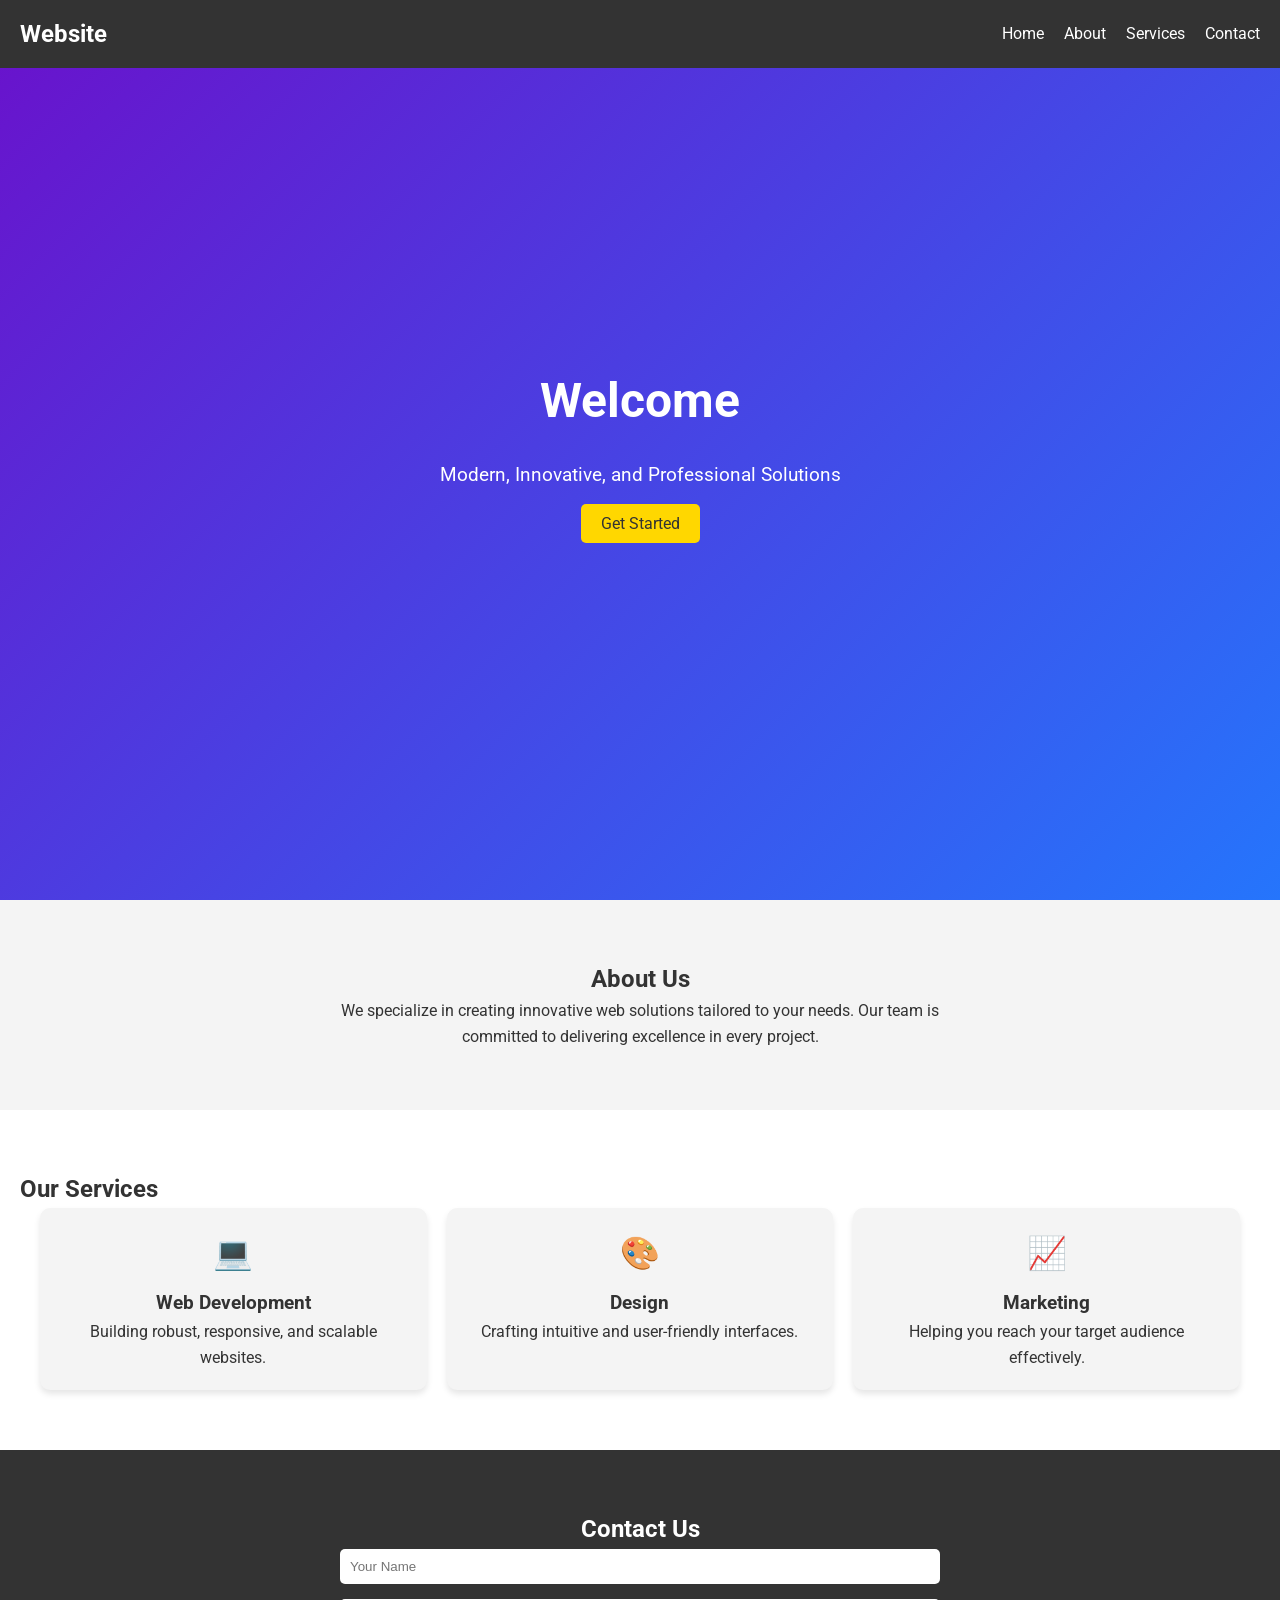
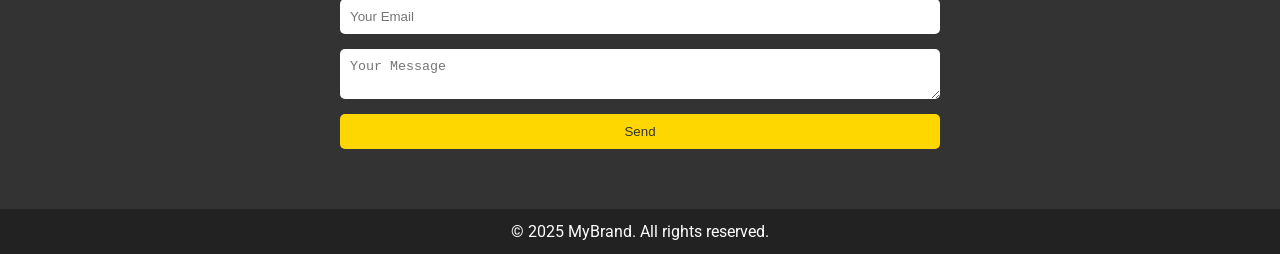
<file: index.html>
<!DOCTYPE html>
<html lang="en">
<head>
    <meta charset="UTF-8">
    <meta name="viewport" content="width=device-width, initial-scale=1.0">
    <title>Advanced Responsive Website</title>
    <link rel="stylesheet" href="new.css">
    <link href="https://fonts.googleapis.com/css2?family=Roboto:wght@300;400;700&display=swap" rel="stylesheet">
</head>
<body>
    <header class="header">
        <div class="container">
            <div class="logo">Website</div>
            <nav>
                <ul class="nav-links">
                    <li><a href="#home">Home</a></li>
                    <li><a href="#about">About</a></li>
                    <li><a href="#services">Services</a></li>
                    <li><a href="#contact">Contact</a></li>
                </ul>
            </nav>
            <button class="menu-toggle" onclick="toggleMenu()">☰</button>
        </div>
    </header>

    <section id="home" class="hero-section">
        <div class="hero-content">
            <h1>Welcome</h1>
            <p>Modern, Innovative, and Professional Solutions</p>
            <a href="#services" class="cta">Get Started</a>
        </div>
    </section>

    <section id="about" class="about-section">
        <h2>About Us</h2>
        <p>We specialize in creating innovative web solutions tailored to your needs. Our team is committed to delivering excellence in every project.</p>
    </section>

    <section id="services" class="services-section">
        <h2>Our Services</h2>
        <div class="service-grid">
            <div class="service-card">
                <div class="icon">💻</div>
                <h3>Web Development</h3>
                <p>Building robust, responsive, and scalable websites.</p>
            </div>
            <div class="service-card">
                <div class="icon">🎨</div>
                <h3>Design</h3>
                <p>Crafting intuitive and user-friendly interfaces.</p>
            </div>
            <div class="service-card">
                <div class="icon">📈</div>
                <h3>Marketing</h3>
                <p>Helping you reach your target audience effectively.</p>
            </div>
        </div>
    </section>

    <section id="contact" class="contact-section">
        <h2>Contact Us</h2>
        <form>
            <input type="text" placeholder="Your Name" required>
            <input type="email" placeholder="Your Email" required>
            <textarea placeholder="Your Message" required></textarea>
            <button type="submit">Send</button>
        </form>
    </section>

    <footer class="footer">
        <p>© 2025 MyBrand. All rights reserved.</p>
    </footer>

    <script src="script.js"></script>
</body>
</html>
</file>
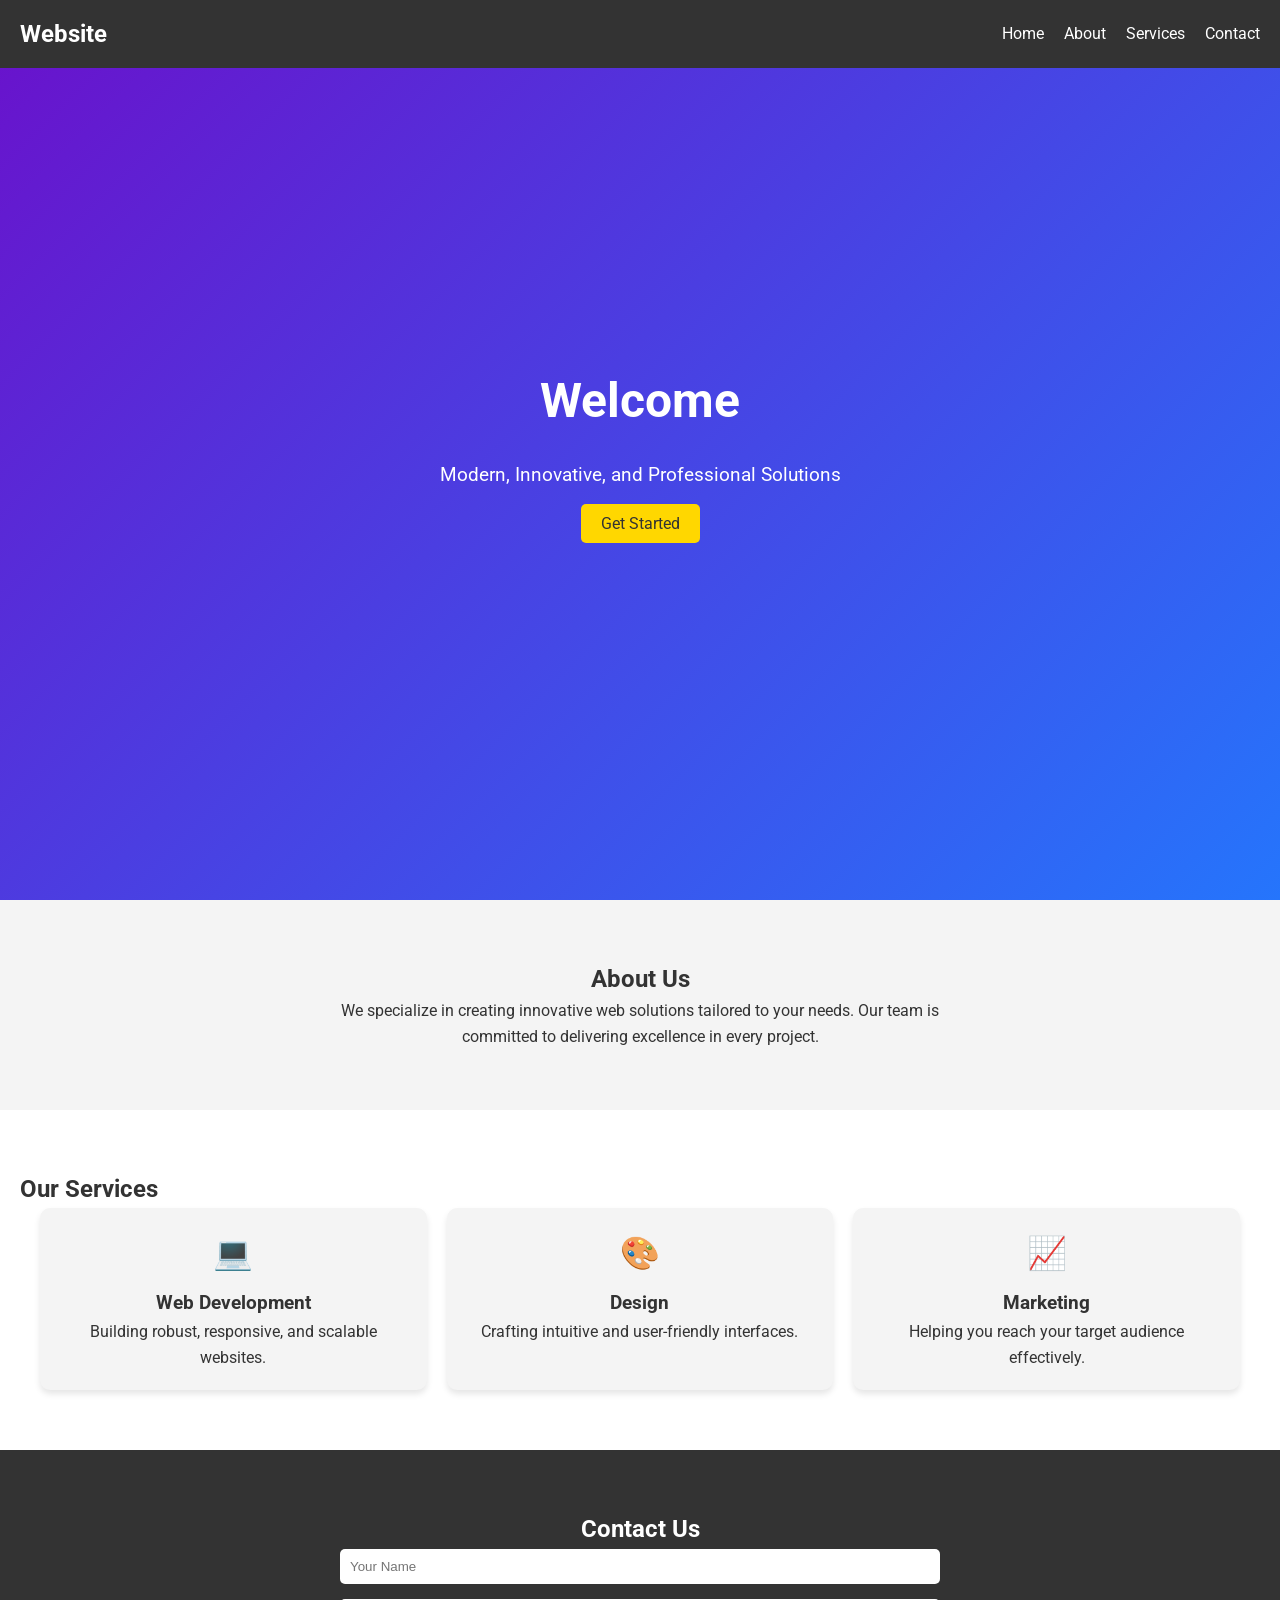
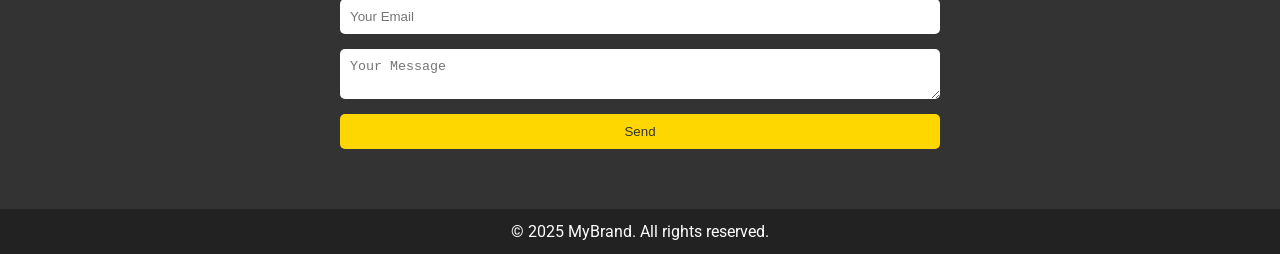
<file: responsive website.html>
<!DOCTYPE html>
<html lang="en">
<head>
    <meta charset="UTF-8">
    <meta name="viewport" content="width=device-width, initial-scale=1.0">
    <title>Advanced Responsive Website</title>
    <link rel="stylesheet" href="responsive website.css">
    <link href="https://fonts.googleapis.com/css2?family=Roboto:wght@300;400;700&display=swap" rel="stylesheet">
</head>
<body>
    <header class="header">
        <div class="container">
            <div class="logo">Website</div>
            <nav>
                <ul class="nav-links">
                    <li><a href="#home">Home</a></li>
                    <li><a href="#about">About</a></li>
                    <li><a href="#services">Services</a></li>
                    <li><a href="#contact">Contact</a></li>
                </ul>
            </nav>
            <button class="menu-toggle" onclick="toggleMenu()">☰</button>
        </div>
    </header>

    <section id="home" class="hero-section">
        <div class="hero-content">
            <h1>Welcome</h1>
            <p>Modern, Innovative, and Professional Solutions</p>
            <a href="#services" class="cta">Get Started</a>
        </div>
    </section>

    <section id="about" class="about-section">
        <h2>About Us</h2>
        <p>We specialize in creating innovative web solutions tailored to your needs. Our team is committed to delivering excellence in every project.</p>
    </section>

    <section id="services" class="services-section">
        <h2>Our Services</h2>
        <div class="service-grid">
            <div class="service-card">
                <div class="icon">💻</div>
                <h3>Web Development</h3>
                <p>Building robust, responsive, and scalable websites.</p>
            </div>
            <div class="service-card">
                <div class="icon">🎨</div>
                <h3>Design</h3>
                <p>Crafting intuitive and user-friendly interfaces.</p>
            </div>
            <div class="service-card">
                <div class="icon">📈</div>
                <h3>Marketing</h3>
                <p>Helping you reach your target audience effectively.</p>
            </div>
        </div>
    </section>

    <section id="contact" class="contact-section">
        <h2>Contact Us</h2>
        <form>
            <input type="text" placeholder="Your Name" required>
            <input type="email" placeholder="Your Email" required>
            <textarea placeholder="Your Message" required></textarea>
            <button type="submit">Send</button>
        </form>
    </section>

    <footer class="footer">
        <p>© 2025 MyBrand. All rights reserved.</p>
    </footer>

    <script src="responsive website.js"></script>
</body>
</html>
</file>
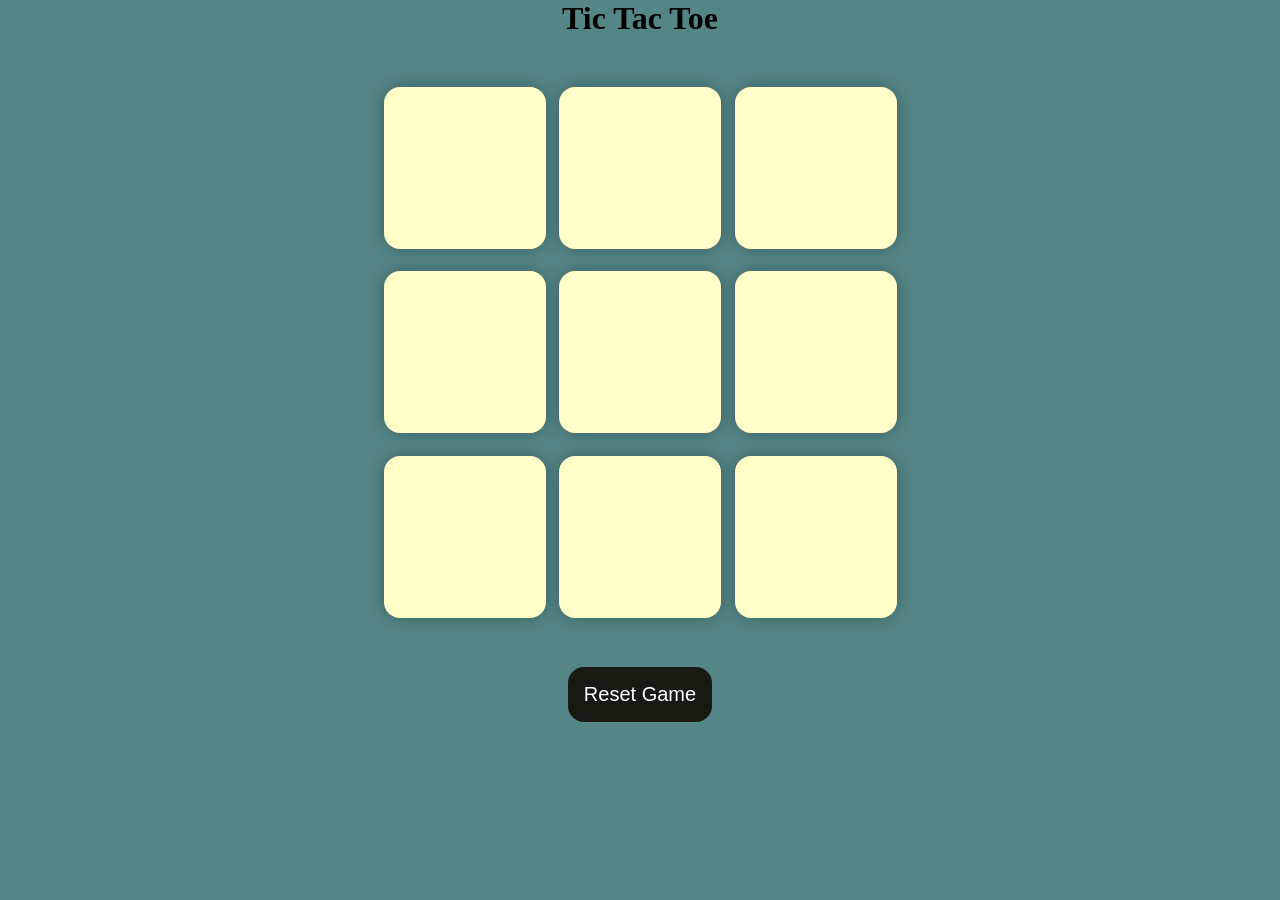
<file: Tic tac toe game.html>
<!DOCTYPE html>
<html lang="en">
<head>
    <meta charset="UTF-8">
    <meta name="viewport" content="width=device-width, initial-scale=1.0">
    <title> website </title>
    <link rel="stylesheet" href="Tic tac toe game.css">
</head>
<body>
  <div class="msg-container hide">
    <p id="msg">Winner</p>
    <button id="new-btn">New Game</button>
  </div>
  <main>
    <h1>Tic Tac Toe</h1>
    <div class="container">
      <div class="game">
        <button class="box"></button>
        <button class="box"></button>
        <button class="box"></button>
        <button class="box"></button>
        <button class="box"></button>
        <button class="box"></button>
        <button class="box"></button>
        <button class="box"></button>
        <button class="box"></button>
      </div>
    </div>
    <button id="reset-btn">Reset Game</button>
  </main>
    <script src="Tic tac toe game.js"></script>
</body>
</html>
</file>
<file: new.css>
/* General Reset */
* {
  margin: 0;
  padding: 0;
  box-sizing: border-box;
}
body {
  font-family: 'Roboto', sans-serif;
  line-height: 1.6;
  color: #333;
}

/* Header */
.header {
  background: #333;
  color: #fff;
  padding: 15px 20px;
  position: fixed;
  width: 100%;
  top: 0;
  z-index: 1000;
}
.header .container {
  display: flex;
  justify-content: space-between;
  align-items: center;
}
.header .logo {
  font-size: 1.5rem;
  font-weight: bold;
}
.header nav ul {
  display: flex;
  list-style: none;
}
.header nav ul li {
  margin-left: 20px;
}
.header nav ul li a {
  color: #fff;
  text-decoration: none;
  transition: color 0.3s;
}
.header nav ul li a:hover {
  color: #FFD700;
}
.menu-toggle {
  display: none;
  font-size: 1.5rem;
  background: none;
  border: none;
  color: #fff;
  cursor: pointer;
}

/* Hero Section */
.hero-section {
  background: linear-gradient(135deg, #6a11cb, #2575fc);
  height: 100vh;
  display: flex;
  justify-content: center;
  align-items: center;
  text-align: center;
  color: #fff;
}
.hero-section h1 {
  font-size: 3rem;
  margin-bottom: 20px;
}
.hero-section p {
  font-size: 1.2rem;
  margin-bottom: 20px;
}
.hero-section .cta {
  background: #FFD700;
  color: #333;
  padding: 10px 20px;
  text-decoration: none;
  border-radius: 5px;
  transition: background 0.3s;
}
.hero-section .cta:hover {
  background: #FFA500;
}

/* About Section */
.about-section {
  padding: 60px 20px;
  background: #f4f4f4;
  text-align: center;
}
.about-section p {
  max-width: 600px;
  margin: 0 auto;
}

/* Services Section */
.services-section {
  padding: 60px 20px;
  background: #fff;
}
.services-section .service-grid {
  display: grid;
  grid-template-columns: repeat(auto-fit, minmax(300px, 1fr));
  gap: 20px;
  max-width: 1200px;
  margin: 0 auto;
}
.services-section .service-card {
  background: #f4f4f4;
  padding: 20px;
  border-radius: 10px;
  text-align: center;
  box-shadow: 0 4px 6px rgba(0, 0, 0, 0.1);
  transition: transform 0.3s, box-shadow 0.3s;
}
.services-section .service-card:hover {
  transform: translateY(-10px);
  box-shadow: 0 8px 12px rgba(0, 0, 0, 0.2);
}
.services-section .icon {
  font-size: 2rem;
  margin-bottom: 10px;
}

/* Contact Section */
.contact-section {
  padding: 60px 20px;
  background: #333;
  color: #fff;
  text-align: center;
}
.contact-section form {
  max-width: 600px;
  margin: 0 auto;
  display: flex;
  flex-direction: column;
  gap: 15px;
}
.contact-section input, .contact-section textarea {
  width: 100%;
  padding: 10px;
  border-radius: 5px;
  border: none;
}
.contact-section button {
  padding: 10px;
  background: #FFD700;
  color: #333;
  border: none;
  border-radius: 5px;
  cursor: pointer;
  transition: background 0.3s;
}
.contact-section button:hover {
  background: #FFA500;
}

/* Footer */
.footer {
  text-align: center;
  padding: 10px;
  background: #222;
  color: #fff;
}

/* Responsive Design */
@media (max-width: 768px) {
  .menu-toggle {
      display: block;
  }
  nav ul {
      display: none;
      flex-direction: column;
  }
  nav.show ul {
      display: flex;
  }
}
</file>
<file: responsive website.css>
* {
  margin: 0;
  padding: 0;
  box-sizing: border-box;
}
body {
  font-family: 'Roboto', sans-serif;
  line-height: 1.6;
  color: #333;
}


.header {
  background: #333;
  color: #fff;
  padding: 15px 20px;
  position: fixed;
  width: 100%;
  top: 0;
  z-index: 1000;
}
.header .container {
  display: flex;
  justify-content: space-between;
  align-items: center;
}
.header .logo {
  font-size: 1.5rem;
  font-weight: bold;
}
.header nav ul {
  display: flex;
  list-style: none;
}
.header nav ul li {
  margin-left: 20px;
}
.header nav ul li a {
  color: #fff;
  text-decoration: none;
  transition: color 0.3s;
}
.header nav ul li a:hover {
  color: #FFD700;
}
.menu-toggle {
  display: none;
  font-size: 1.5rem;
  background: none;
  border: none;
  color: #fff;
  cursor: pointer;
}

.hero-section {
  background: linear-gradient(135deg, #6a11cb, #2575fc);
  height: 100vh;
  display: flex;
  justify-content: center;
  align-items: center;
  text-align: center;
  color: #fff;
}
.hero-section h1 {
  font-size: 3rem;
  margin-bottom: 20px;
}
.hero-section p {
  font-size: 1.2rem;
  margin-bottom: 20px;
}
.hero-section .cta {
  background: #FFD700;
  color: #333;
  padding: 10px 20px;
  text-decoration: none;
  border-radius: 5px;
  transition: background 0.3s;
}
.hero-section .cta:hover {
  background: #FFA500;
}


.about-section {
  padding: 60px 20px;
  background: #f4f4f4;
  text-align: center;
}
.about-section p {
  max-width: 600px;
  margin: 0 auto;
}


.services-section {
  padding: 60px 20px;
  background: #fff;
}
.services-section .service-grid {
  display: grid;
  grid-template-columns: repeat(auto-fit, minmax(300px, 1fr));
  gap: 20px;
  max-width: 1200px;
  margin: 0 auto;
}
.services-section .service-card {
  background: #f4f4f4;
  padding: 20px;
  border-radius: 10px;
  text-align: center;
  box-shadow: 0 4px 6px rgba(0, 0, 0, 0.1);
  transition: transform 0.3s, box-shadow 0.3s;
}
.services-section .service-card:hover {
  transform: translateY(-10px);
  box-shadow: 0 8px 12px rgba(0, 0, 0, 0.2);
}
.services-section .icon {
  font-size: 2rem;
  margin-bottom: 10px;
}

.contact-section {
  padding: 60px 20px;
  background: #333;
  color: #fff;
  text-align: center;
}
.contact-section form {
  max-width: 600px;
  margin: 0 auto;
  display: flex;
  flex-direction: column;
  gap: 15px;
}
.contact-section input, .contact-section textarea {
  width: 100%;
  padding: 10px;
  border-radius: 5px;
  border: none;
}
.contact-section button {
  padding: 10px;
  background: #FFD700;
  color: #333;
  border: none;
  border-radius: 5px;
  cursor: pointer;
  transition: background 0.3s;
}
.contact-section button:hover {
  background: #FFA500;
}


.footer {
  text-align: center;
  padding: 10px;
  background: #222;
  color: #fff;
}


@media (max-width: 768px) {
  .menu-toggle {
      display: block;
  }
  nav ul {
      display: none;
      flex-direction: column;
  }
  nav.show ul {
      display: flex;
  }
}
</file>
<file: Tic tac toe game.css>
* {
    margin: 0;
    padding: 0;
  }
  
  body {
    background-color: #548687;
    text-align: center;
  }
  
  .container {
    height: 70vh;
    display: flex;
  
    justify-content: center;
    align-items: center;
  }
  
  .game {
    height: 60vmin;
    width: 60vmin;
    display: flex;
    flex-wrap: wrap;
    justify-content: center;
    align-items: center;
    gap: 1.5vmin;
  }
  
  .box {
    height: 18vmin;
    width: 18vmin;
    border-radius: 1rem;
    border: none;
    box-shadow: 0 0 1rem rgba(0, 0, 0, 0.3);
    font-size: 8vmin;
    color: #b0413e;
    background-color: #ffffc7;
  }
  
  #reset-btn {
    padding: 1rem;
    font-size: 1.25rem;
    background-color: #191913;
    color: #fff;
    border-radius: 1rem;
    border: none;
  }
  
  #new-btn {
    padding: 1rem;
    font-size: 1.25rem;
    background-color: #191913;
    color: #fff;
    border-radius: 1rem;
    border: none;
  }
  
  #msg {
    color: #ffffc7;
    font-size: 5vmin;
  }
  
  .msg-container {
    height: 100vmin;
    display: flex;
    justify-content: center;
    align-items: center;
    flex-direction: column;
    gap: 4rem;
  }
  
  .hide {
    display: none;
  }
</file>
